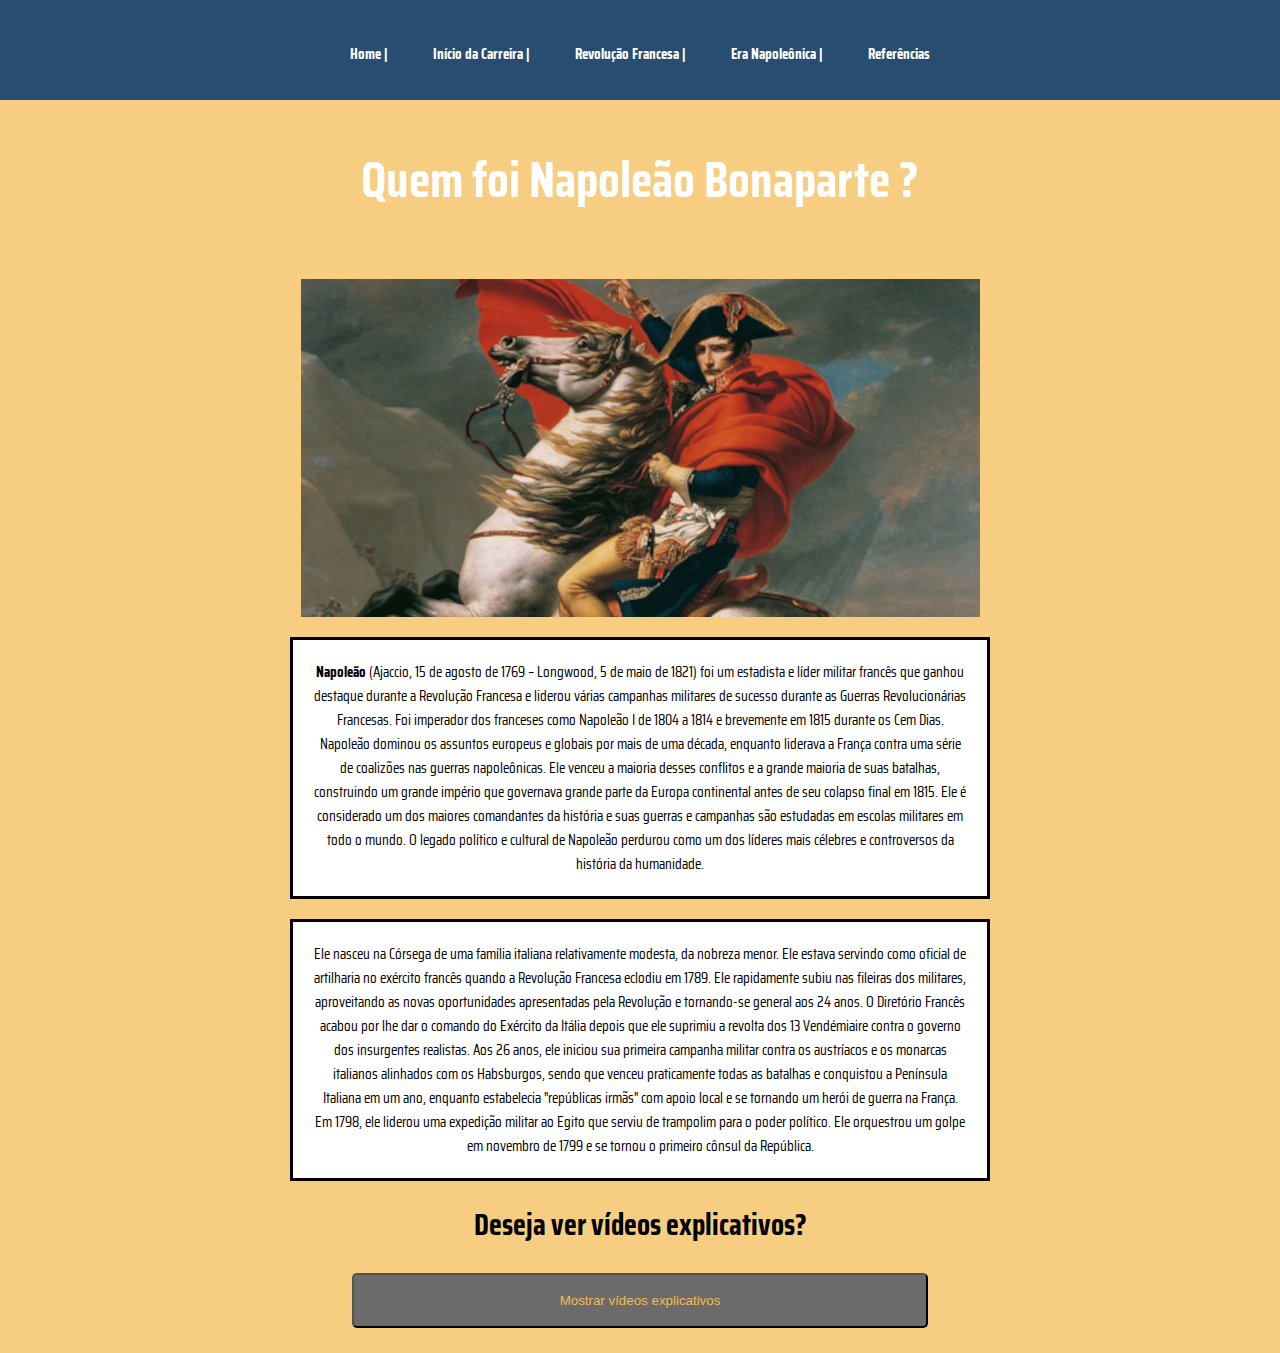
<file: pages/index.html>
<!DOCTYPE html>
<html lang="pt-br">
  <head>
    <meta charset="UTF-8" />
    <meta http-equiv="X-UA-Compatible" content="IE=edge" />
    <meta name="viewport" content="width=device-width, initial-scale=1.0" />
    <link rel="stylesheet" href="/css/style.css" />
    <title>Biografia-Napoleão Bonaparte</title>
    <link
      rel="shortcut icon"
      href="/imagens/favicon-32x32.png"
      type="image/x-icon"
    />
  </head>
  <body>
    <nav id="menu">
      <ul>
        <li><a href="/pages/index.html">Home |</a></li>
        <li>
          <a href="inicio-carreira.html" target="_parent"
            >Início da Carreira |</a
          >
        </li>
        <li><a href="revolucao-francesa.html">Revolução Francesa |</a></li>
        <li><a href="era-napoleonica.html">Era Napoleônica |</a></li>
        <li><a href="referencias.html">Referências</a></li>
      </ul>
    </nav>
    <div id="principal">
      <div id="conteudo">
        <h1>Quem foi Napoleão Bonaparte ?</h1>
        <img
          src="/imagens/napoleão-bonaparte.png"
          alt="Napoleão em cima de seu cavalo."
          class="ajuste-img"
        />
        <p>
          <strong>Napoleão</strong> (Ajaccio, 15 de agosto de 1769 – Longwood, 5
          de maio de 1821) foi um estadista e líder militar francês que ganhou
          destaque durante a Revolução Francesa e liderou várias campanhas
          militares de sucesso durante as Guerras Revolucionárias Francesas. Foi
          imperador dos franceses como Napoleão I de 1804 a 1814 e brevemente em
          1815 durante os Cem Dias. Napoleão dominou os assuntos europeus e
          globais por mais de uma década, enquanto liderava a França contra uma
          série de coalizões nas guerras napoleônicas. Ele venceu a maioria
          desses conflitos e a grande maioria de suas batalhas, construindo um
          grande império que governava grande parte da Europa continental antes
          de seu colapso final em 1815. Ele é considerado um dos maiores
          comandantes da história e suas guerras e campanhas são estudadas em
          escolas militares em todo o mundo. O legado político e cultural de
          Napoleão perdurou como um dos líderes mais célebres e controversos da
          história da humanidade.
        </p>
        <p>
          Ele nasceu na Córsega de uma família italiana relativamente modesta,
          da nobreza menor. Ele estava servindo como oficial de artilharia no
          exército francês quando a Revolução Francesa eclodiu em 1789. Ele
          rapidamente subiu nas fileiras dos militares, aproveitando as novas
          oportunidades apresentadas pela Revolução e tornando-se general aos 24
          anos. O Diretório Francês acabou por lhe dar o comando do Exército da
          Itália depois que ele suprimiu a revolta dos 13 Vendémiaire contra o
          governo dos insurgentes realistas. Aos 26 anos, ele iniciou sua
          primeira campanha militar contra os austríacos e os monarcas italianos
          alinhados com os Habsburgos, sendo que venceu praticamente todas as
          batalhas e conquistou a Península Italiana em um ano, enquanto
          estabelecia "repúblicas irmãs" com apoio local e se tornando um herói
          de guerra na França. Em 1798, ele liderou uma expedição militar ao
          Egito que serviu de trampolim para o poder político. Ele orquestrou um
          golpe em novembro de 1799 e se tornou o primeiro cônsul da República.
        </p>
      </div>
      <div id="button-div">
        <h1>Deseja ver vídeos explicativos?</h1>
        <button type="button" onclick="displayVideos()">
          Mostrar vídeos explicativos
        </button>
      </div>
      <div id="video-container"></div>
    </div>

    <script src="/script/gerarVideos.js"></script>
  </body>
</html>
</file>
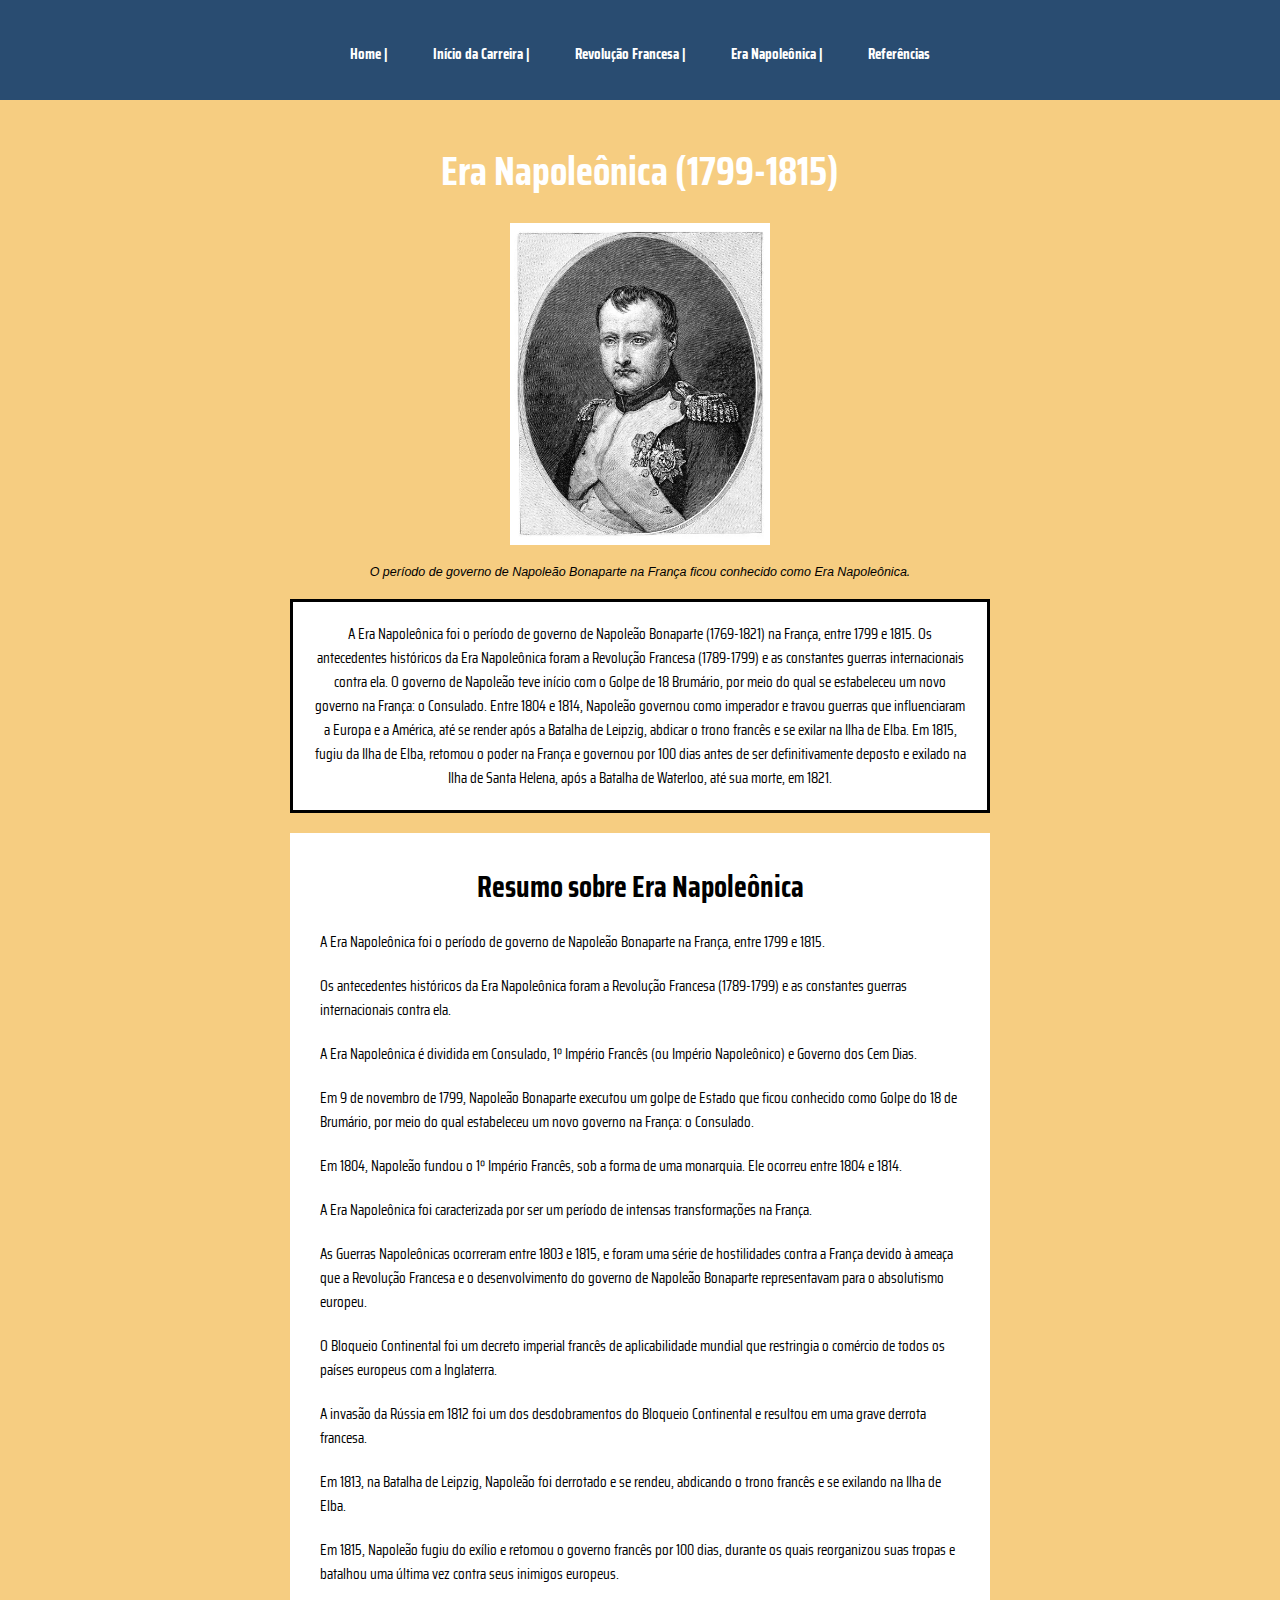
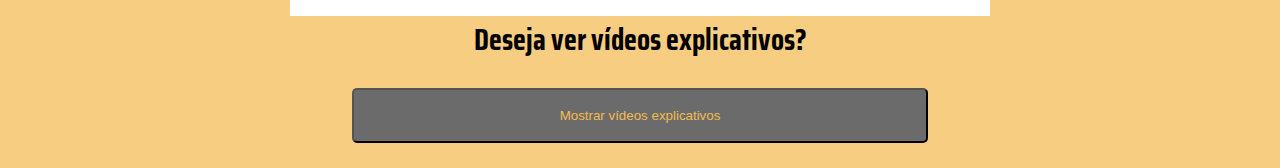
<file: pages/era-napoleonica.html>
<!DOCTYPE html>
<html lang="pt-br">
<head>
    <meta charset="UTF-8">
    <meta http-equiv="X-UA-Compatible" content="IE=edge">
    <meta name="viewport" content="width=device-width, initial-scale=1.0">
    <link rel="stylesheet" href="/css/style.css">
    <link rel="shortcut icon" href="/imagens/favicon-32x32.png" type="image/x-icon">
    <title>Era Napoleônica</title>
</head>
<body>
    <div id="menu">
        <ul>
            <li><a href="/pages/index.html">Home |</a></li>
            <li><a href="inicio-carreira.html" target="_parent">Início da Carreira |</a></li>
            <li><a href="revolucao-francesa.html">Revolução Francesa |</a></li>
            <li><a href="era-napoleonica.html">Era Napoleônica |</a></li>
            <li><a href="referencias.html">Referências</a></li>
        </ul>
    </div>
    <div id="principal">
        <div id="conteudo2">
            <h1>Era Napoleônica (1799-1815)</h1>
            <figure>
                <img src="/imagens/retrato-de-napoleao-bonaparte-que-governou-no-periodo-que-ficou-conhecido-como-era-napoleonica.jpg" alt="" width="300">
                <figcaption>O período de governo de Napoleão Bonaparte na França ficou conhecido como Era Napoleônica.</figcaption>
            </figure>
            <p>A Era Napoleônica foi o período de governo de Napoleão Bonaparte (1769-1821) na França, entre 1799 e 1815. Os antecedentes históricos da Era Napoleônica foram a Revolução Francesa (1789-1799) e as constantes guerras internacionais contra ela. O governo de Napoleão teve início com o Golpe de 18 Brumário, por meio do qual se estabeleceu um novo governo na França: o Consulado. Entre 1804 e 1814, Napoleão governou como imperador e travou guerras que influenciaram a Europa e a América, até se render após a Batalha de Leipzig, abdicar o trono francês e se exilar na Ilha de Elba. Em 1815, fugiu da Ilha de Elba, retomou o poder na França e governou por 100 dias antes de ser definitivamente deposto e exilado na Ilha de Santa Helena, após a Batalha de Waterloo, até sua morte, em 1821.</p>
        </div>
      
        <div id="lista-resumo">
            <h1>Resumo sobre Era Napoleônica</h1>
            <ul type="disc">
                <li>A Era Napoleônica foi o período de governo de Napoleão Bonaparte na França, entre 1799 e 1815.</li>
                <li>Os antecedentes históricos da Era Napoleônica foram a Revolução Francesa (1789-1799) e as constantes guerras internacionais contra ela.</li>
                <li>A Era Napoleônica é dividida em Consulado, 1º Império Francês (ou Império Napoleônico) e Governo dos Cem Dias.</li>
                <li>Em 9 de novembro de 1799, Napoleão Bonaparte executou um golpe de Estado que ficou conhecido como Golpe do 18 de Brumário, por meio do qual estabeleceu um novo governo na França: o Consulado.</li>
                <li>Em 1804, Napoleão fundou o 1º Império Francês, sob a forma de uma monarquia. Ele ocorreu entre 1804 e 1814.</li>
                <li>A Era Napoleônica foi caracterizada por ser um período de intensas transformações na França.</li>
                <li>As Guerras Napoleônicas ocorreram entre 1803 e 1815, e foram uma série de hostilidades contra a França devido à ameaça que a Revolução Francesa e o desenvolvimento do governo de Napoleão Bonaparte representavam para o absolutismo europeu.</li>
                <li>O Bloqueio Continental foi um decreto imperial francês de aplicabilidade mundial que restringia o comércio de todos os países europeus com a Inglaterra.</li>
                <li>A invasão da Rússia em 1812 foi um dos desdobramentos do Bloqueio Continental e resultou em uma grave derrota francesa.</li>
                <li>Em 1813, na Batalha de Leipzig, Napoleão foi derrotado e se rendeu, abdicando o trono francês e se exilando na Ilha de Elba.</li>
                <li>Em 1815, Napoleão fugiu do exílio e retomou o governo francês por 100 dias, durante os quais reorganizou suas tropas e batalhou uma última vez contra seus inimigos europeus.</li>
            </ul>
        </div>
    </div>
    <div id="button-div">
        <h1>Deseja ver vídeos explicativos?</h1>
        <button type="button" onclick="displayVideos4()">
          Mostrar vídeos explicativos
        </button>
      </div>
      <div id="video-container"></div>
    </div>

    <script src="/script/gerarVideos.js"></script>

</body>
</html>
</file>
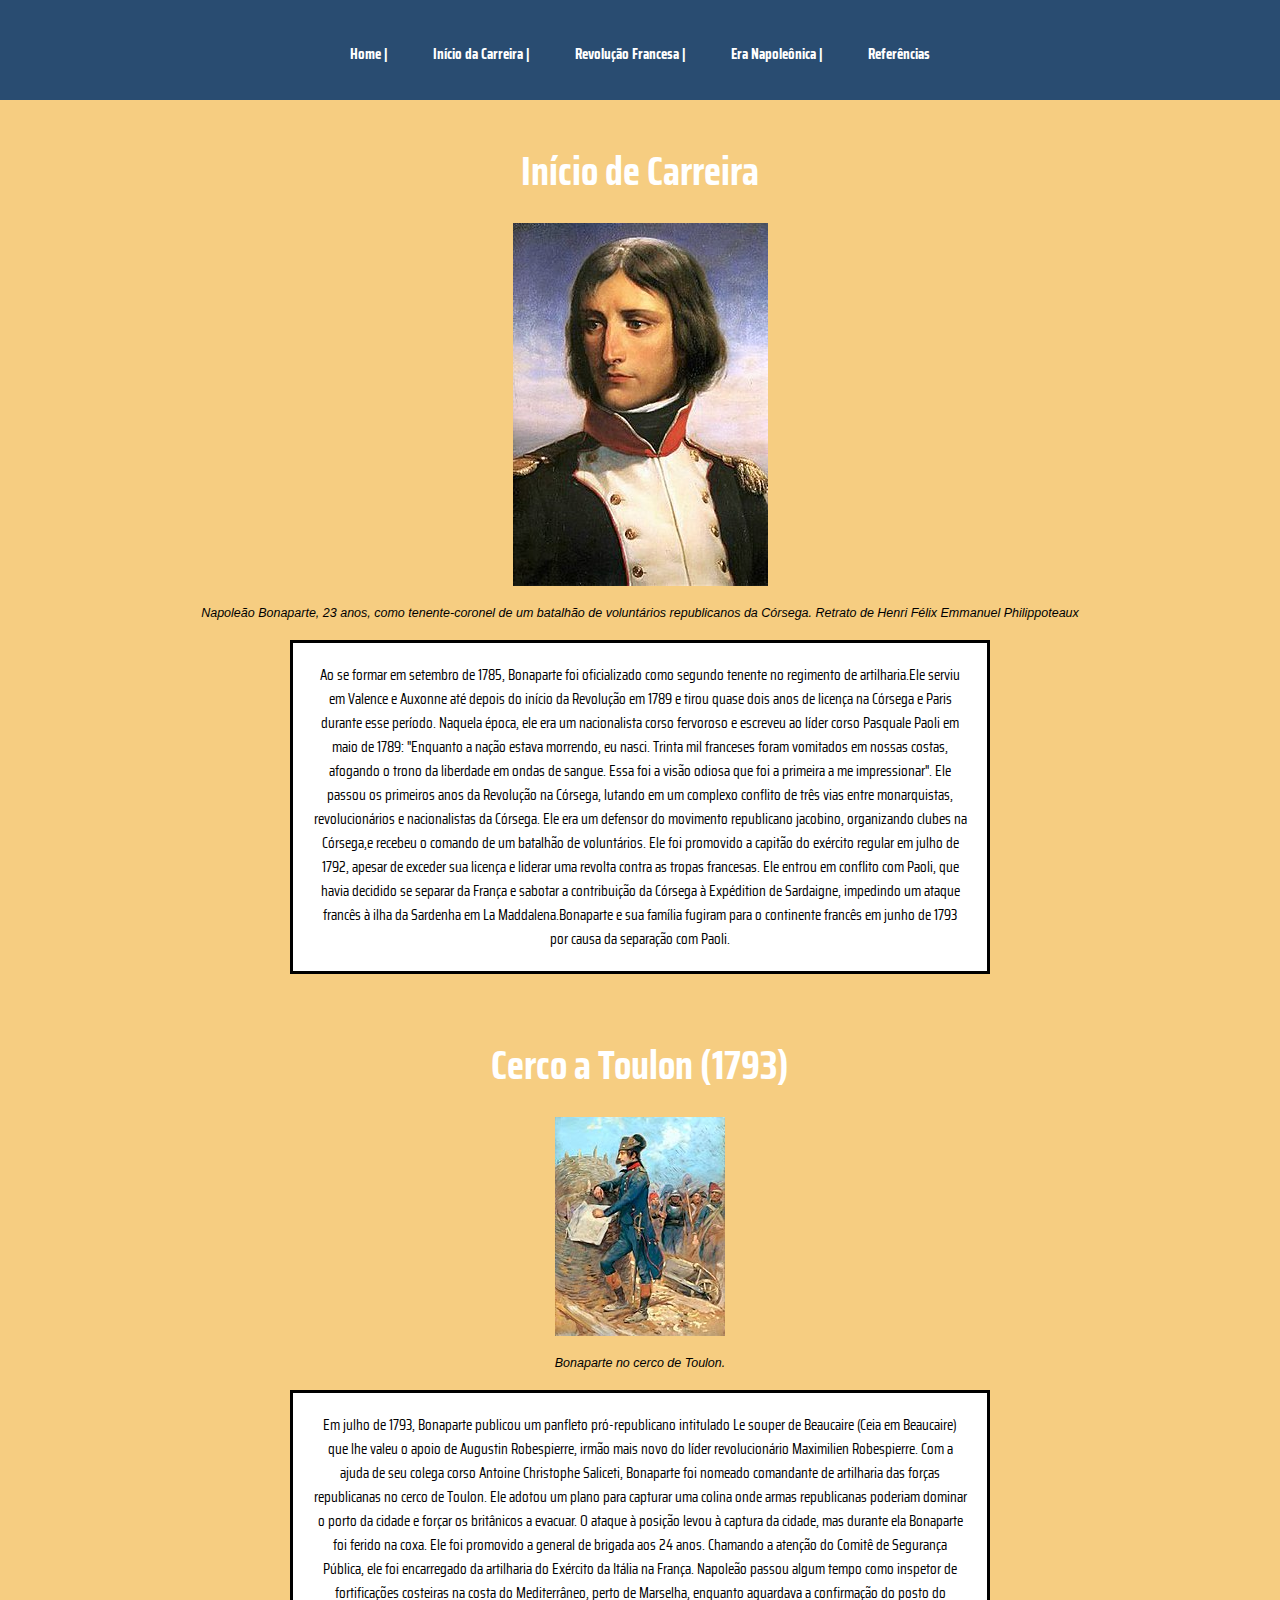
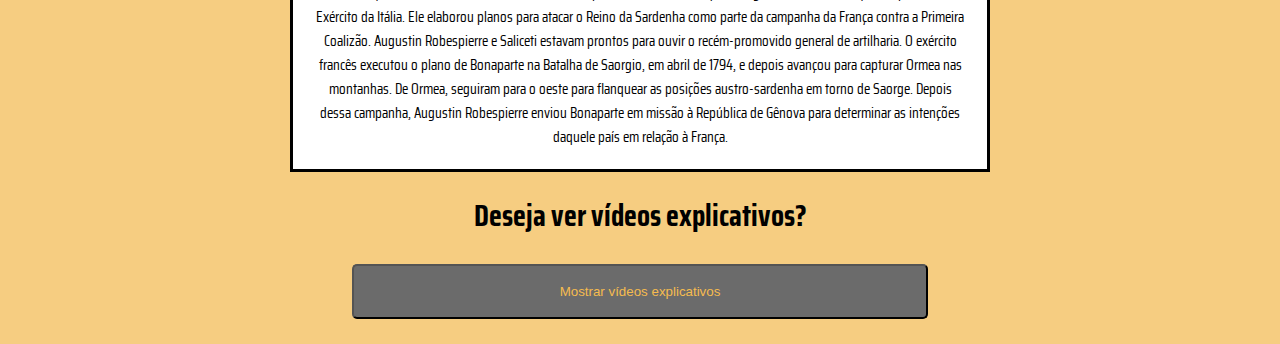
<file: pages/inicio-carreira.html>
<!DOCTYPE html>
<html lang="pt-br">
<head>
    <meta charset="UTF-8">
    <meta http-equiv="X-UA-Compatible" content="IE=edge">
    <meta name="viewport" content="width=device-width, initial-scale=1.0">
    <link rel="shortcut icon" href="/imagens/favicon-32x32.png" type="image/x-icon">
    <link rel="stylesheet" href="/css/style.css">
    <title>Início da Carreira</title>
</head>
<body id="">
    <nav id="menu">
        <ul>
            <li><a href="/pages/index.html">Home |</a></li>
            <li><a href="inicio-carreira.html" target="_parent">Início da Carreira |</a></li>
            <li><a href="revolucao-francesa.html">Revolução Francesa |</a></li>
            <li><a href="era-napoleonica.html">Era Napoleônica |</a></li>
            <li><a href="referencias.html">Referências</a></li>
        </ul>
    </nav>
    <div id="principal">
        <div id="conteudo2">
            <h1>Início de Carreira</h1>
            <figure>
                <img src="/imagens/255px-Napoleon_-_2.jpg" alt="Napoleão com 23 anos" class="">
                <figcaption>Napoleão Bonaparte, 23 anos, como tenente-coronel de um batalhão de voluntários republicanos da Córsega. Retrato de Henri Félix Emmanuel Philippoteaux</figcaption>
            </figure>
            <p>Ao se formar em setembro de 1785, Bonaparte foi oficializado como segundo tenente no regimento de artilharia.Ele serviu em Valence e Auxonne até depois do início da Revolução em 1789 e tirou quase dois anos de licença na Córsega e Paris durante esse período. Naquela época, ele era um nacionalista corso fervoroso e escreveu ao líder corso Pasquale Paoli em maio de 1789: "Enquanto a nação estava morrendo, eu nasci. Trinta mil franceses foram vomitados em nossas costas, afogando o trono da liberdade em ondas de sangue. Essa foi a visão odiosa que foi a primeira a me impressionar".
            Ele passou os primeiros anos da Revolução na Córsega, lutando em um complexo conflito de três vias entre monarquistas, revolucionários e nacionalistas da Córsega. Ele era um defensor do movimento republicano jacobino, organizando clubes na Córsega,e recebeu o comando de um batalhão de voluntários. Ele foi promovido a capitão do exército regular em julho de 1792, apesar de exceder sua licença e liderar uma revolta contra as tropas francesas.    
            Ele entrou em conflito com Paoli, que havia decidido se separar da França e sabotar a contribuição da Córsega à Expédition de Sardaigne, impedindo um ataque francês à ilha da Sardenha em La Maddalena.Bonaparte e sua família fugiram para o continente francês em junho de 1793 por causa da separação com Paoli.</p>
        </div>
        <div id="conteudo2">
            <h1>Cerco a Toulon (1793)</h1>
            <figure>
                <img src="/imagens/170px-Napoleon_à_Toulon_par_Edouard_Detaille.jpg" alt="Napoleão no cerco de Toulon" >
                <figcaption>Bonaparte no cerco de Toulon.</figcaption>
            </figure>
            <p>Em julho de 1793, Bonaparte publicou um panfleto pró-republicano intitulado Le souper de Beaucaire (Ceia em Beaucaire) que lhe valeu o apoio de Augustin Robespierre, irmão mais novo do líder revolucionário Maximilien Robespierre. Com a ajuda de seu colega corso Antoine Christophe Saliceti, Bonaparte foi nomeado comandante de artilharia das forças republicanas no cerco de Toulon.
            Ele adotou um plano para capturar uma colina onde armas republicanas poderiam dominar o porto da cidade e forçar os britânicos a evacuar. O ataque à posição levou à captura da cidade, mas durante ela Bonaparte foi ferido na coxa. Ele foi promovido a general de brigada aos 24 anos. Chamando a atenção do Comitê de Segurança Pública, ele foi encarregado da artilharia do Exército da Itália na França.
                
            Napoleão passou algum tempo como inspetor de fortificações costeiras na costa do Mediterrâneo, perto de Marselha, enquanto aguardava a confirmação do posto do Exército da Itália. Ele elaborou planos para atacar o Reino da Sardenha como parte da campanha da França contra a Primeira Coalizão. Augustin Robespierre e Saliceti estavam prontos para ouvir o recém-promovido general de artilharia.
                
            O exército francês executou o plano de Bonaparte na Batalha de Saorgio, em abril de 1794, e depois avançou para capturar Ormea nas montanhas. De Ormea, seguiram para o oeste para flanquear as posições austro-sardenha em torno de Saorge. Depois dessa campanha, Augustin Robespierre enviou Bonaparte em missão à República de Gênova para determinar as intenções daquele país em relação à França.</p>
        </div>
    </div>
    <div id="button-div">
        <h1>Deseja ver vídeos explicativos?</h1>
        <button type="button" onclick="displayVideos2()">
          Mostrar vídeos explicativos
        </button>
      </div>
      <div id="video-container"></div>
    </div>

    <script src="/script/gerarVideos.js"></script>
</body>
</html>
</file>
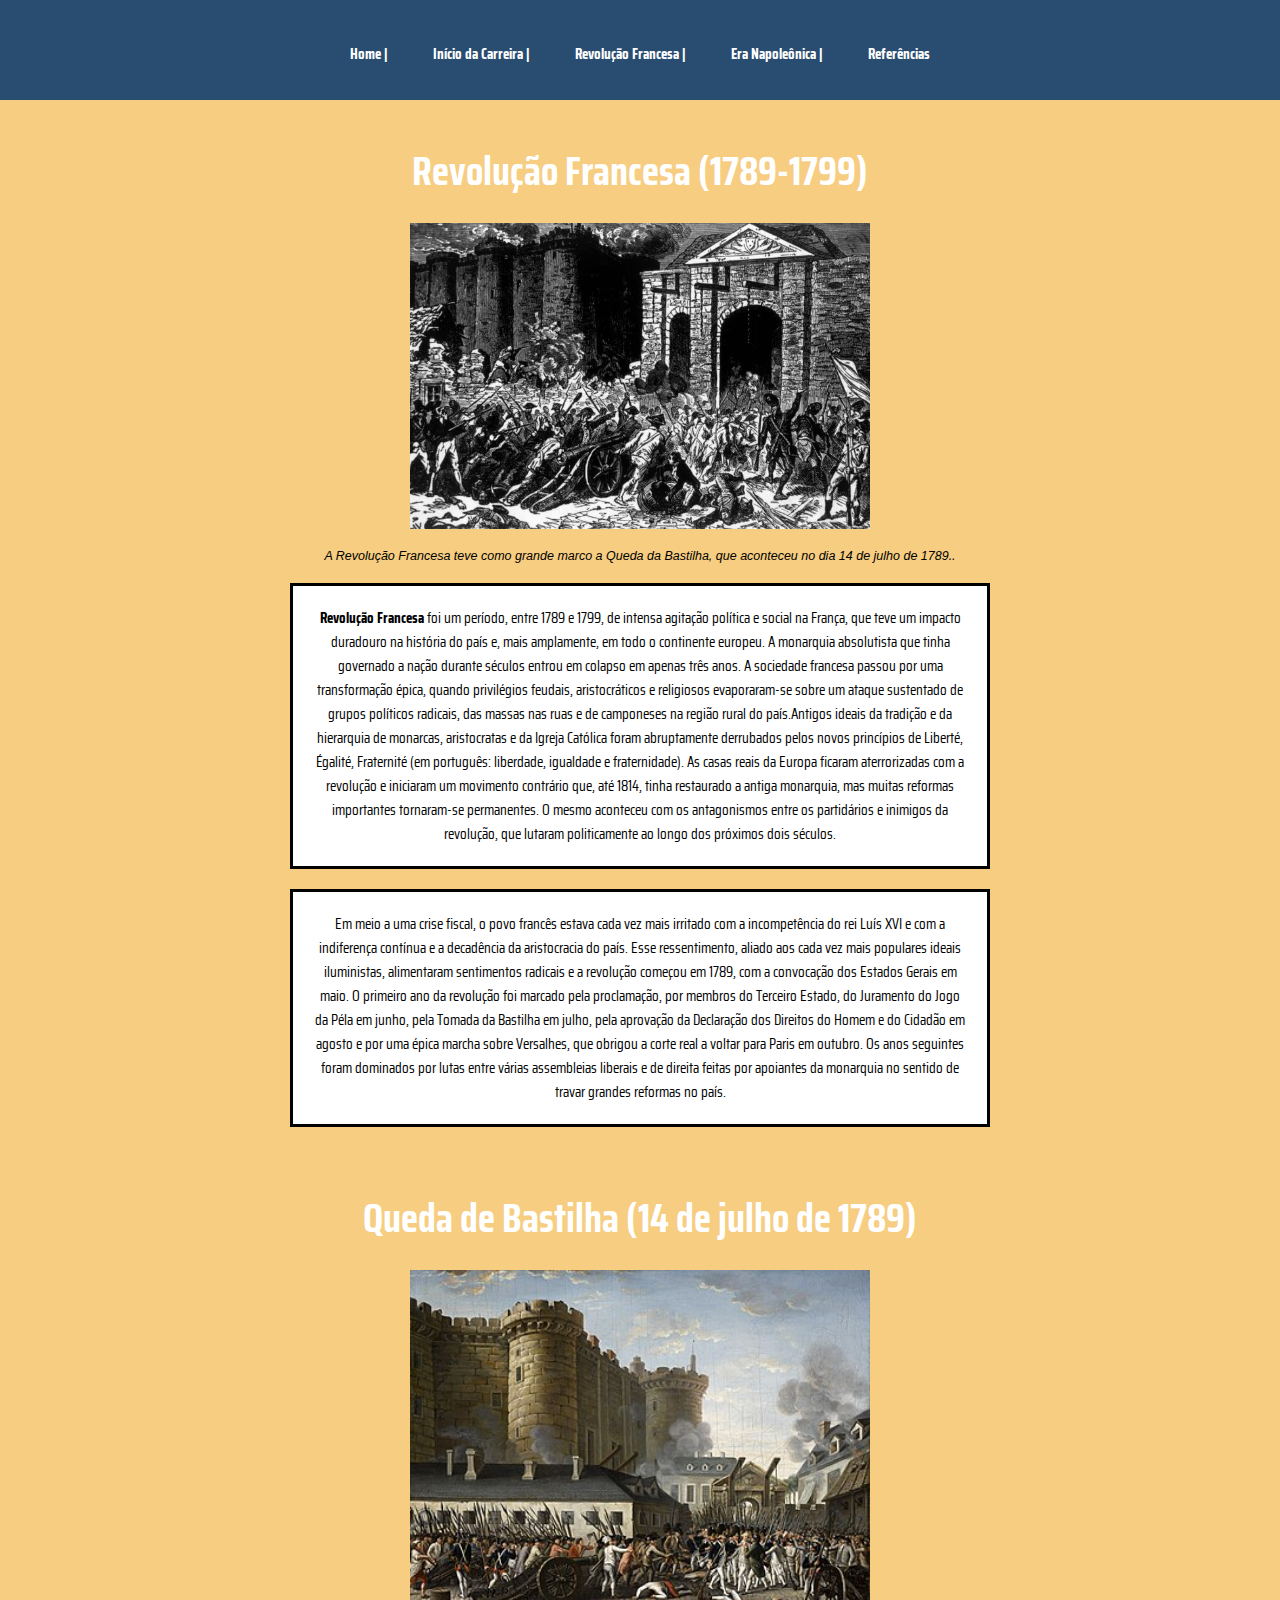
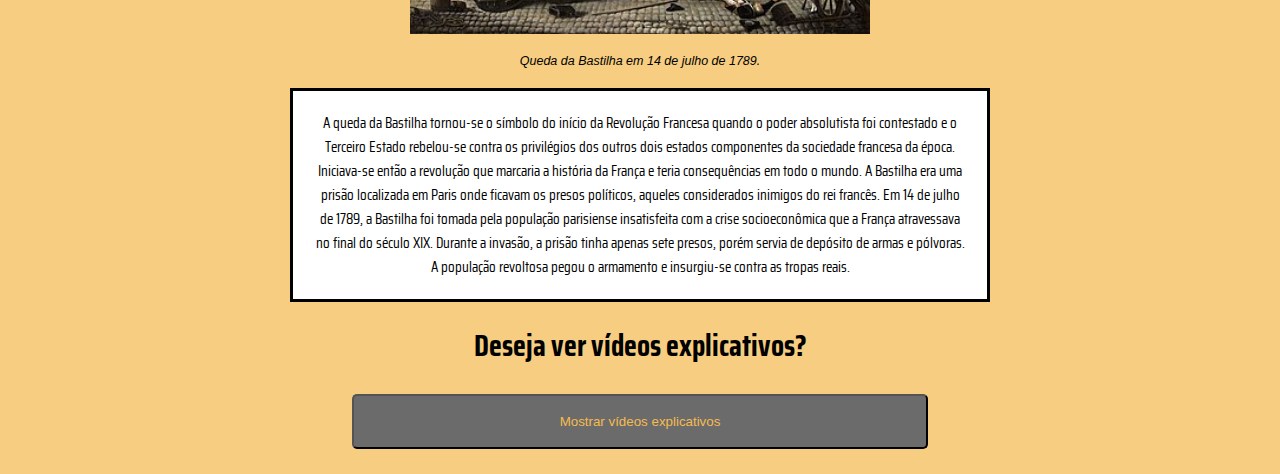
<file: pages/revolucao-francesa.html>
<!DOCTYPE html>
<html lang="pt-br">
<head>
    <meta charset="UTF-8">
    <meta http-equiv="X-UA-Compatible" content="IE=edge">
    <meta name="viewport" content="width=device-width, initial-scale=1.0">
    <link rel="stylesheet" href="/css/style.css">
    <link rel="shortcut icon" href="/imagens/favicon-32x32.png" type="image/x-icon">
    <title>Revolução Francesa</title>
</head>
<body>
    <div id="menu">
        <ul>
            <li><a href="/pages/index.html">Home |</a></li>
            <li><a href="inicio-carreira.html" target="_parent">Início da Carreira |</a></li>
            <li><a href="revolucao-francesa.html">Revolução Francesa |</a></li>
            <li><a href="era-napoleonica.html">Era Napoleônica |</a></li>
            <li><a href="referencias.html">Referências</a></li>
        </ul>
    </div>
    <div id="principal">
        <div id="conteudo2">
            <h1>Revolução Francesa (1789-1799)</h1>
            <figure>
                <img src="/imagens/queda-da-bastilha.jpg" alt="Queda da Bastilha" width="500" class="img-napoleao">
                <figcaption>A Revolução Francesa teve como grande marco a Queda da Bastilha, que aconteceu no dia 14 de julho de 1789..</figcaption>
            </figure>
            <p><strong>Revolução Francesa</strong> foi um período, entre 1789 e 1799, de intensa agitação política e social na França, que teve um impacto duradouro na história do país e, mais amplamente, em todo o continente europeu. A monarquia absolutista que tinha governado a nação durante séculos entrou em colapso em apenas três anos. A sociedade francesa passou por uma transformação épica, quando privilégios feudais, aristocráticos e religiosos evaporaram-se sobre um ataque sustentado de grupos políticos radicais, das massas nas ruas e de camponeses na região rural do país.Antigos ideais da tradição e da hierarquia de monarcas, aristocratas e da Igreja Católica foram abruptamente derrubados pelos novos princípios de Liberté, Égalité, Fraternité (em português: liberdade, igualdade e fraternidade). As casas reais da Europa ficaram aterrorizadas com a revolução e iniciaram um movimento contrário que, até 1814, tinha restaurado a antiga monarquia, mas muitas reformas importantes tornaram-se permanentes. O mesmo aconteceu com os antagonismos entre os partidários e inimigos da revolução, que lutaram politicamente ao longo dos próximos dois séculos.</p>
    
            <p>Em meio a uma crise fiscal, o povo francês estava cada vez mais irritado com a incompetência do rei Luís XVI e com a indiferença contínua e a decadência da aristocracia do país. Esse ressentimento, aliado aos cada vez mais populares ideais iluministas, alimentaram sentimentos radicais e a revolução começou em 1789, com a convocação dos Estados Gerais em maio. O primeiro ano da revolução foi marcado pela proclamação, por membros do Terceiro Estado, do Juramento do Jogo da Péla em junho, pela Tomada da Bastilha em julho, pela aprovação da Declaração dos Direitos do Homem e do Cidadão em agosto e por uma épica marcha sobre Versalhes, que obrigou a corte real a voltar para Paris em outubro. Os anos seguintes foram dominados por lutas entre várias assembleias liberais e de direita feitas por apoiantes da monarquia no sentido de travar grandes reformas no país.</p>
        </div>
        <div id="conteudo2">
            <h1>Queda de Bastilha (14 de julho de 1789)</h1> 
            <figure>
            <img src="/imagens/Anonymous_-_Prise_de_la_Bastille.jpg" alt="Queda da Bastilha" width="500" class="img-napoleao">
            <figcaption>Queda da Bastilha em 14 de julho de 1789.</figcaption>
        </figure>
        <p>A queda da Bastilha tornou-se o símbolo do início da Revolução Francesa quando o poder absolutista foi contestado e o Terceiro Estado rebelou-se contra os privilégios dos outros dois estados componentes da sociedade francesa da época. Iniciava-se então a revolução que marcaria a história da França e teria consequências em todo o mundo.

        A Bastilha era uma prisão localizada em Paris onde ficavam os presos políticos, aqueles considerados inimigos do rei francês. Em 14 de julho de 1789, a Bastilha foi tomada pela população parisiense insatisfeita com a crise socioeconômica que a França atravessava no final do século XIX. Durante a invasão, a prisão tinha apenas sete presos, porém servia de depósito de armas e pólvoras. A população revoltosa pegou o armamento e insurgiu-se contra as tropas reais.</p>
        </div>
    </div>
    <div id="button-div">
        <h1>Deseja ver vídeos explicativos?</h1>
        <button type="button" onclick="displayVideos3()">
          Mostrar vídeos explicativos
        </button>
      </div>
      <div id="video-container"></div>
    </div>

    <script src="/script/gerarVideos.js"></script>
</body>
</html>
</file>
<file: css/style.css>
@import url('https://fonts.googleapis.com/css2?family=Inter:wght@100&family=Saira+Condensed:wght@100;400&display=swap');

/*ESTRUTURA DO SITE*/
* {
    margin: 0;
    padding: 0;
    box-sizing: border-box;
}
body{
    font-family: 'Inter', sans-serif;
    font-family: 'Saira Condensed', sans-serif;
    background: rgb(246, 205, 129);
    font-size: 15px;
}
#principal{
    max-width: auto;
    display:flex;
    flex-direction: column;
    
}

#principal p {
    background:white;

    max-width: 700px;
    text-align: center;
    margin: auto;
    padding-top: 20px;
    padding-bottom: 20px;

    border: 3px solid black;
    margin-bottom: 20px;
    padding-left: 20px;
    padding-right: 20px;

}

/*CONTEÚDO PÁGINA 1*/
#conteudo {
    display: flex;
    flex-direction: column;
    justify-content: center;

    max-width: auto;
}

#conteudo h1 {
    text-align: center;
    margin: 40px;
    font-size: 50px;
    color: white;
}

/*CONTEÚDO PÁGINA 2*/
#conteudo2 h1 {
    text-align: center;
    padding-top: 40px;
    font-size: 40px;
    color: white;
}

#conteudo2 img {
    display: block;
    margin: auto;
    padding: 20px;
}

/* *** MENU  *** */
#menu{
    background:url(/imagens/fundo.png);
    height: 100px;   
    padding: 20px;

    display: flex;
    justify-content: center;
    align-items: center;
}

ul {
    margin: 0;
    padding: 0;
    list-style: none;
}

#menu ul {
    margin-top: 10px;
    float: left;
    
}

#menu ul li {
    float: left;
}

#menu ul a{
    display: block;
    padding: 0.5em 1.5em;
    line-height: 2.1em;
    text-decoration: none;
    color: white;
    font-weight: bold;
}

#menu  a:hover {
    color: rgb(231, 231, 63);
}

/*AJUSTE DAS IMAGENS*/

.ajuste-img{
    display: block;
    margin: auto;
    padding: 20px;
}


h2{
    color: rgb(90, 89, 89);
    padding: 10px;
}
iframe{
    border: 5px solid black;
    align-items: center;
    margin: auto;
}
figcaption {
    color: black;
    font: italic smaller sans-serif;
    padding-bottom: 20px;
    text-align: center;
} 

/*LISTA DE RESUMO*/
#lista-resumo{
    background: white ;
    max-width: 700px;
    display: block;
    margin: auto;
    padding: 20px 20px;
}

#lista-resumo h1 {
    text-align: center;
    padding: 10px 10px ;
}

#lista-resumo ul li {
    padding: 10px 10px;
}

/*REFERÊNCIAS*/

#conteudo-referencia h1 {
    padding: 40px;
}

#conteudo-referencia ol li {
    padding-left: 25px;
    padding: 10px;
}

#conteudo-referencia a {
    text-decoration: none;
    color: orangered;
}

#conteudo-referencia a:hover {
    color: white;
}

/*AJUSTES BOTÃO*/

#button-div {
    display: flex;
    flex-direction: column;
    align-items: center;
    width: 100%;
    gap:25px;
}
button { 
    width: 45%;
    height: 55px;
    display: flex;
    color: rgb(245, 187, 79);
    background: rgb(107, 107, 107);
    align-items: center;
    justify-content: center;
    border-radius: 5px;
    
}

#video-container {
    display: flex;
    flex-direction: column;
    margin-top: 25px;
    gap: 25px;
}
</file>
